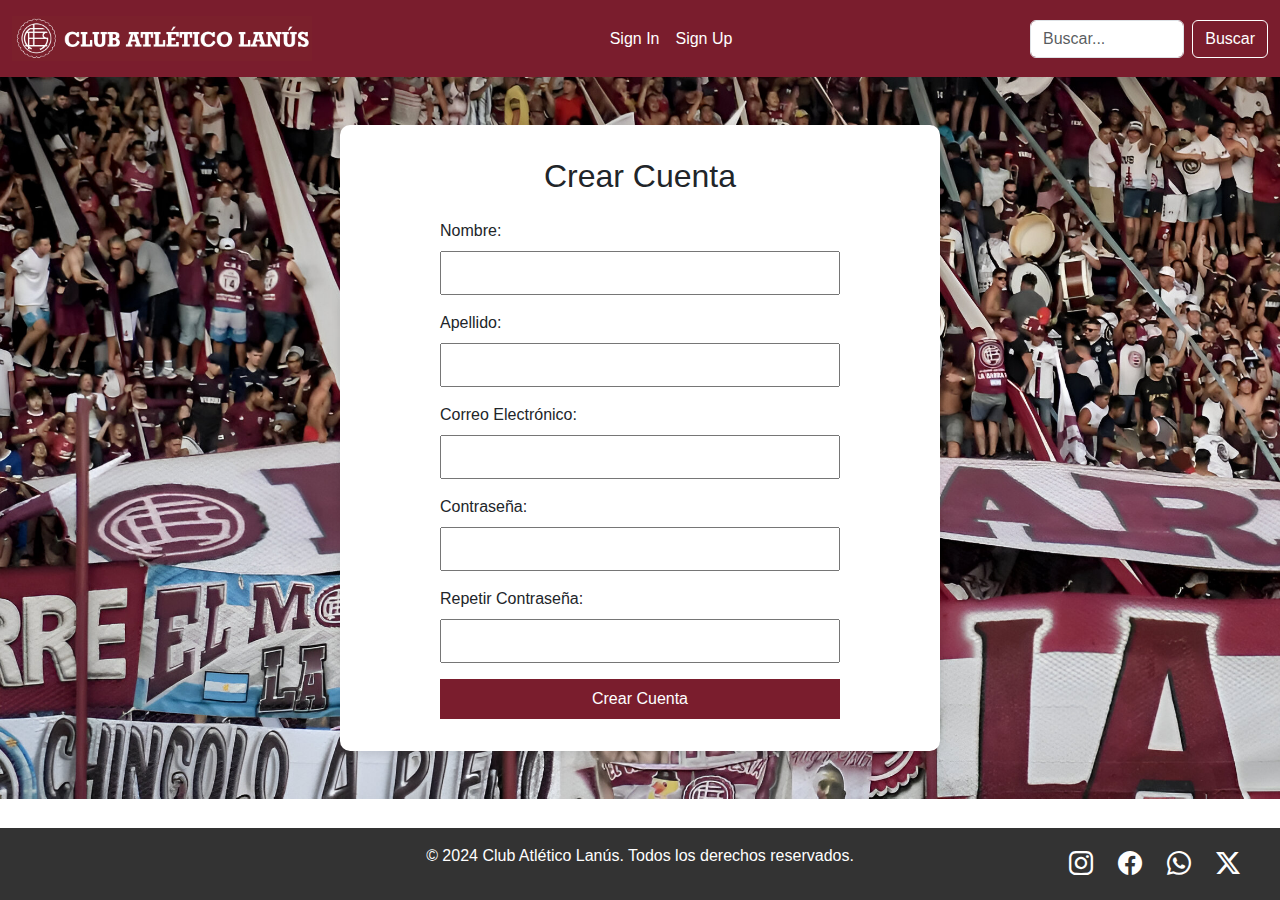
<file: html/signUp.html>
<!DOCTYPE html>
<html lang="es">
<head>
    <meta charset="UTF-8">
    <meta name="viewport" content="width=device-width, initial-scale=1.0">
    <link href="https://cdn.jsdelivr.net/npm/bootstrap@5.3.3/dist/css/bootstrap.min.css" rel="stylesheet" integrity="sha384-QWTKZyjpPEjISv5WaRU9OFeRpok6YctnYmDr5pNlyT2bRjXh0JMhjY6hW+ALEwIH" crossorigin="anonymous">
    <link rel="stylesheet" href="https://cdn.jsdelivr.net/npm/bootstrap-icons@1.11.3/font/bootstrap-icons.min.css">
    <link rel="stylesheet" href="../css/styleSignUp.css">
    <link rel="icon" href="https://upload.wikimedia.org/wikipedia/commons/b/bb/Escudo_de_Lan%C3%BAs_1932.png" type="image/png">
    <title>Sign Up</title>
</head>
<body>
    <nav class="navbar navbar-expand-lg custom-navbar">
        <div class="container-fluid">
            <a class="navbar-brand" href="../html/index.html"><img src="../images/logo lanus pagina.png" alt="lanus logo" class="logo-lanus"></a>
            <button class="navbar-toggler" type="button" data-bs-toggle="collapse" data-bs-target="#navbarSupportedContent" aria-controls="navbarSupportedContent" aria-expanded="false" aria-label="Toggle navigation">
                <span class="navbar-toggler-icon"></span>
            </button>
            <div class="collapse navbar-collapse" id="navbarSupportedContent">
                <ul class="navbar-nav mx-auto mb-2 mb-lg-0">
                    <li class="nav-item">
                        <a class="nav-link" href="../html/singIn.html">Sign In</a>
                    </li>
                    <li class="nav-item">
                        <a class="nav-link" href="../html/signUp.html">Sign Up</a>
                    </li>
                </ul>
                <form class="d-flex search-form" role="search">
                    <input class="form-control me-2" type="search" placeholder="Buscar..." aria-label="Search">
                    <button class="btn btn-outline-success" type="submit">Buscar</button>
                </form>
            </div>
        </div>
    </nav>


    <main class="mainSignUp">
        <h2>Crear Cuenta</h2>
        <form action="register" method="POST" class="formSingUp">
            <label for="firstName">Nombre:</label>
            <input type="text" id="firstName" name="firstName" required>

            <label for="lastName">Apellido:</label>
            <input type="text" id="lastName" name="lastName" required>

            <label for="email">Correo Electrónico:</label>
            <input type="email" id="email" name="email" required>

            <label for="password">Contraseña:</label>
            <input type="password" id="password" name="password" required>

            <label for="confirmPassword">Repetir Contraseña:</label>
            <input type="password" id="confirmPassword" name="confirmPassword" required>

            <button type="submit" class="buttonSignUp">Crear Cuenta</button>
        </form>
    </main>

    <footer class="footer">
        <div class="footer-content">
            <p>&copy; 2024 Club Atlético Lanús. Todos los derechos reservados.</p>
            <div class="footer-icons">
                <a href="https://www.instagram.com/clublanusoficial/" target="_blank" rel="noopener noreferrer"><i class="bi bi-instagram"></i></a>
                <a href="https://www.facebook.com/clublanusoficial" target="_blank" rel="noopener noreferrer"><i class="bi bi-facebook"></i></a>
                <a href="https://api.whatsapp.com/send?phone=5491159244931" target="_blank" rel="noopener noreferrer"><i class="bi bi-whatsapp"></i></a>
                <a href="https://x.com/clublanus" target="_blank" rel="noopener noreferrer"><i class="bi bi-twitter-x"></i></a>
            </div>
        </div>
    </footer>




    <script src="https://cdn.jsdelivr.net/npm/bootstrap@5.3.3/dist/js/bootstrap.bundle.min.js" integrity="sha384-YvpcrYf0tY3lHB60NNkmXc5s9fDVZLESaAA55NDzOxhy9GkcIdslK1eN7N6jIeHz" crossorigin="anonymous"></script>
</body>
</html>
</file>
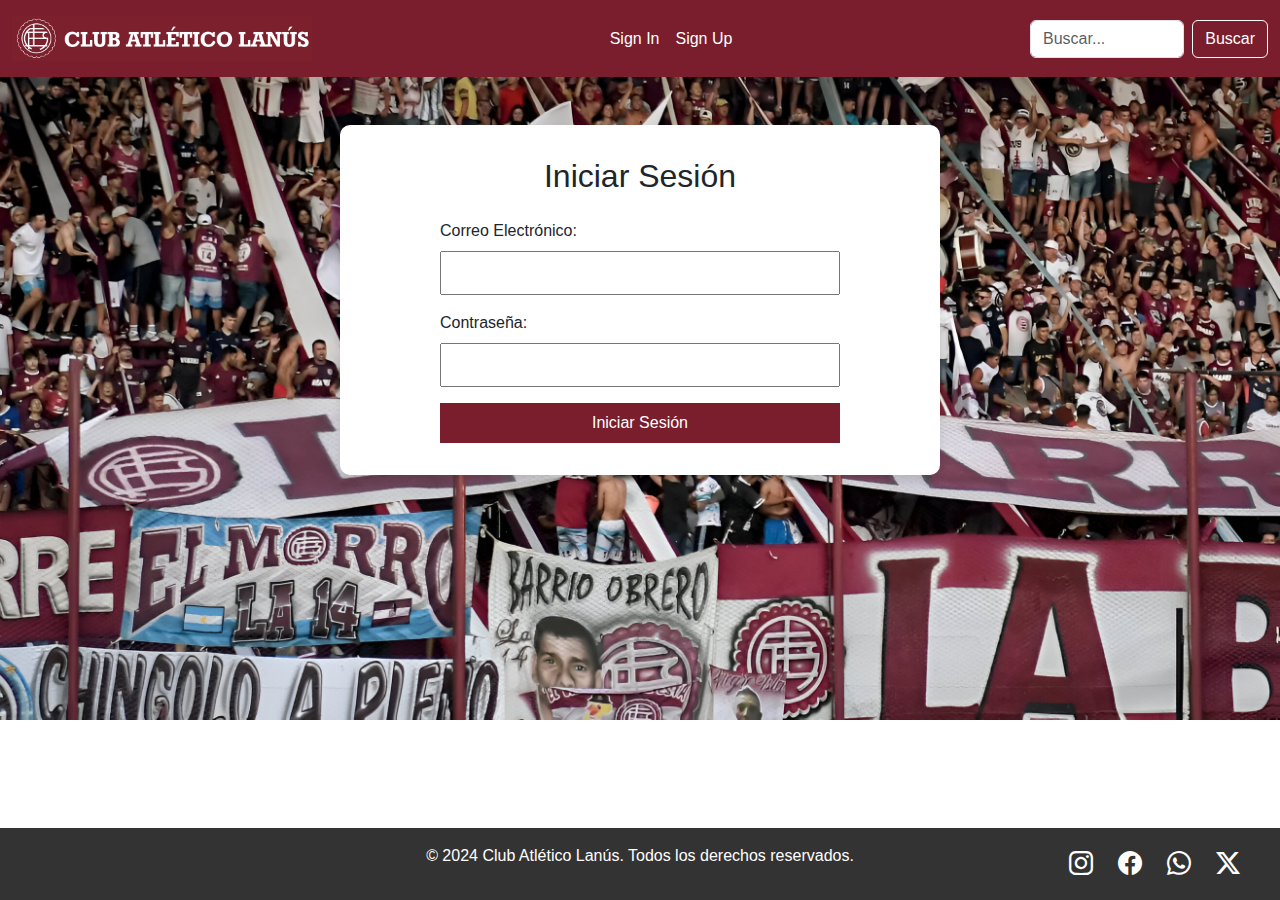
<file: html/singIn.html>
<!DOCTYPE html>
<html lang="es">
<head>
    <meta charset="UTF-8">
    <meta name="viewport" content="width=device-width, initial-scale=1.0">
    <link href="https://cdn.jsdelivr.net/npm/bootstrap@5.3.3/dist/css/bootstrap.min.css" rel="stylesheet" integrity="sha384-QWTKZyjpPEjISv5WaRU9OFeRpok6YctnYmDr5pNlyT2bRjXh0JMhjY6hW+ALEwIH" crossorigin="anonymous">
    <link rel="stylesheet" href="https://cdn.jsdelivr.net/npm/bootstrap-icons@1.11.3/font/bootstrap-icons.min.css">
    <link rel="stylesheet" href="../css/styleSignin.css">
    <link rel="icon" href="https://upload.wikimedia.org/wikipedia/commons/b/bb/Escudo_de_Lan%C3%BAs_1932.png" type="image/png">
    <title>Sign In</title>
</head>
<body>
    <nav class="navbar navbar-expand-lg custom-navbar">
        <div class="container-fluid">
            <a class="navbar-brand" href="../html/index.html"><img src="../images/logo lanus pagina.png" alt="lanus logo" class="logo-lanus"></a>
            <button class="navbar-toggler" type="button" data-bs-toggle="collapse" data-bs-target="#navbarSupportedContent" aria-controls="navbarSupportedContent" aria-expanded="false" aria-label="Toggle navigation">
                <span class="navbar-toggler-icon"></span>
            </button>
            <div class="collapse navbar-collapse" id="navbarSupportedContent">
                <ul class="navbar-nav mx-auto mb-2 mb-lg-0">
                    <li class="nav-item">
                        <a class="nav-link" href="../html/singIn.html">Sign In</a>
                    </li>
                    <li class="nav-item">
                        <a class="nav-link" href="../html/signUp.html">Sign Up</a>
                    </li>
                </ul>
                <form class="d-flex search-form" role="search">
                    <input class="form-control me-2" type="search" placeholder="Buscar..." aria-label="Search">
                    <button class="btn btn-outline-success" type="submit">Buscar</button>
                </form>
            </div>
        </div>
    </nav>

    <main class="mainSignIn">
        <h2>Iniciar Sesión</h2>
        <form action="login" method="POST" class="formSingIn">
            <label for="email">Correo Electrónico:</label>
            <input type="email" id="email" name="email" required>

            <label for="password">Contraseña:</label>
            <input type="password" id="password" name="password" required>

            <button type="submit" class="buttonSignIn">Iniciar Sesión</button>
        </form>
    </main>

    <footer class="footer">
        <div class="footer-content">
            <p>&copy; 2024 Club Atlético Lanús. Todos los derechos reservados.</p>
            <div class="footer-icons">
                <a href="https://www.instagram.com/clublanusoficial/" target="_blank" rel="noopener noreferrer"><i class="bi bi-instagram"></i></a>
                <a href="https://www.facebook.com/clublanusoficial" target="_blank" rel="noopener noreferrer"><i class="bi bi-facebook"></i></a>
                <a href="https://api.whatsapp.com/send?phone=5491159244931" target="_blank" rel="noopener noreferrer"><i class="bi bi-whatsapp"></i></a>
                <a href="https://x.com/clublanus" target="_blank" rel="noopener noreferrer"><i class="bi bi-twitter-x"></i></a>
            </div>
        </div>
    </footer>

    <script src="https://cdn.jsdelivr.net/npm/bootstrap@5.3.3/dist/js/bootstrap.bundle.min.js" integrity="sha384-YvpcrYf0tY3lHB60NNkmXc5s9fDVZLESaAA55NDzOxhy9GkcIdslK1eN7N6jIeHz" crossorigin="anonymous"></script>
</body>
</html>
</file>
<file: css/styleSignUp.css>
body {
    background-image: url('../images/pixelcut-export.jpeg'); 
    background-size: cover; 

    background-repeat: no-repeat; 
    font-family: Arial, sans-serif;
    margin: 0;
    padding: 0;
}

.custom-navbar{
    background-color: #7A1D2D; 
    height: 77px;
}

.custom-navbar .nav-link {
    color: white;
}

.custom-navbar .nav-link:hover {
    color: #ddd; 
}

.custom-navbar .btn-outline-success {
    color: white; 
    border-color: white; /
}

.custom-navbar .btn-outline-success:hover {
    background-color: white; 
    color: #7A1D2D; 
}

.logo-lanus {
    width: 300px;  
    height: auto;  
}

.navbar-brand {
    margin-right: auto;
}

.navbar-nav {
    display: flex;
    justify-content: center;
    width: 100%;
}

.search-form {
    margin-left: auto;
}

.mainSignUp{
    background-color: white; 
    padding: 2rem; 
    border-radius: 10px;
    max-width: 600px; 
    margin: 3rem auto; 
    box-shadow: 0 4px 8px rgba(0, 0, 0, 0.1);

}

.formSingUp{
    display: flex;
    flex-direction: column;
    max-width: 400px;
    margin: 0 auto;
}

.formSingUp label {
    margin-top: 1rem;
}

.formSingUp input {
    padding: 0.5rem;
    margin-top: 0.5rem;
}

h2{
    text-align: center;;
}

.buttonSignUp{
    margin-top: 1rem;
    padding: 0.5rem;
    background-color: #7A1D2D;
    color: white;
    border: none;
    cursor: pointer;
}

footer.footer {
    background-color: #333;
    color: white;
    padding: 1rem;
    position: fixed;
    width: 100%;
    bottom: 0;
    
}

.footer-content {
    display: flex;
    justify-content: center; 
    align-items: center; 
    position: relative;
    padding: 0 1.5rem;
}

.footer-icons {
    position: absolute;
    right: 1.5rem; 
    display: flex;
    gap: 25px;
}

.footer-icons a {
    font-size: 1.5rem;
    color: white;
    transition: transform 0.3s ease, color 0.3s ease; 
}

.footer-icons a:hover {
    transform: translateY(-5px);
    color: #8f3c4a; 
}
</file>
<file: css/styleSignin.css>
body {
    background-image: url('../images/pixelcut-export.jpeg'); 
    background-size: cover; 
    background-repeat: no-repeat; 
    font-family: Arial, sans-serif;
    margin: 0;
    padding: 0;
}

.custom-navbar{
    background-color: #7A1D2D;
    height: 77px;
}

.custom-navbar .nav-link {
    color: white; 
}

.custom-navbar .nav-link:hover {
    color: #ddd;
}

.custom-navbar .btn-outline-success {
    color: white; 
    border-color: white; 
}

.custom-navbar .btn-outline-success:hover {
    background-color: white;
    color: #7A1D2D;
}

.logo-lanus {
    width: 300px;
    height: auto;
}

.navbar-brand {
    margin-right: auto;
}

/*centrar los elementos del menu */
.navbar-nav {
    display: flex;
    justify-content: center;
    width: 100%;
}

/*Alinear el formulario de búsqueda a la derecha */
.search-form {
    margin-left: auto;
}


main.mainSignIn {
    background-color: white;
    padding: 2rem; 
    border-radius: 10px; 
    max-width: 600px; /*limita el ancho del contenido */
    margin: 3rem auto; /*centra el main en la pantalla */
    box-shadow: 0 4px 8px rgba(0, 0, 0, 0.1); /*sombra suave para hacer que resalte*/
}

h2{
    text-align: center; 
}

.formSingIn{
    display: flex;
    flex-direction: column; /*el contenido del form se ordena en columas,una debajo de otra */
    max-width: 400px;
    margin: 0 auto;
}

.formSingIn label {
    margin-top: 1rem;
}

.formSingIn input {
    padding: 0.5rem;
    margin-top: 0.5rem;
}


.buttonSignIn{
    margin-top: 1rem;
    padding: 0.5rem;
    background-color:#7A1D2D;
    color: white;
    border: none;
    cursor: pointer; /*se pone la manito en el cursor*/
}

footer.footer {
    background-color: #333;
    color: white;
    padding: 1rem;
    position: fixed; /*se muestra desde toda la pantalla, queda fijo*/
    width: 100%;
    bottom: 0;
}

.footer-content {
    display: flex;
    justify-content: center; /*centra el texto */
    align-items: center; /*alinea verticalmente */
    position: relative; /*es necesario para que el position:absolute funcione con los iconos */
    padding: 0 1.5rem;
}

.footer-icons {
    position: absolute;
    right: 1.5rem; /*ubica los íconos a la derecha del footer */
    display: flex;
    gap: 25px; /*espacio entre los íconos */
}

.footer-icons a {
    font-size: 1.5rem;
    color: white;
    transition: transform 0.3s ease, color 0.3s ease; /*suaviza el movimiento y el cambio de color */
}

.footer-icons a:hover {
    transform: translateY(-5px); /* efecto de movimiento hacia arriba */
    color: #8f3c4a;
}
</file>
